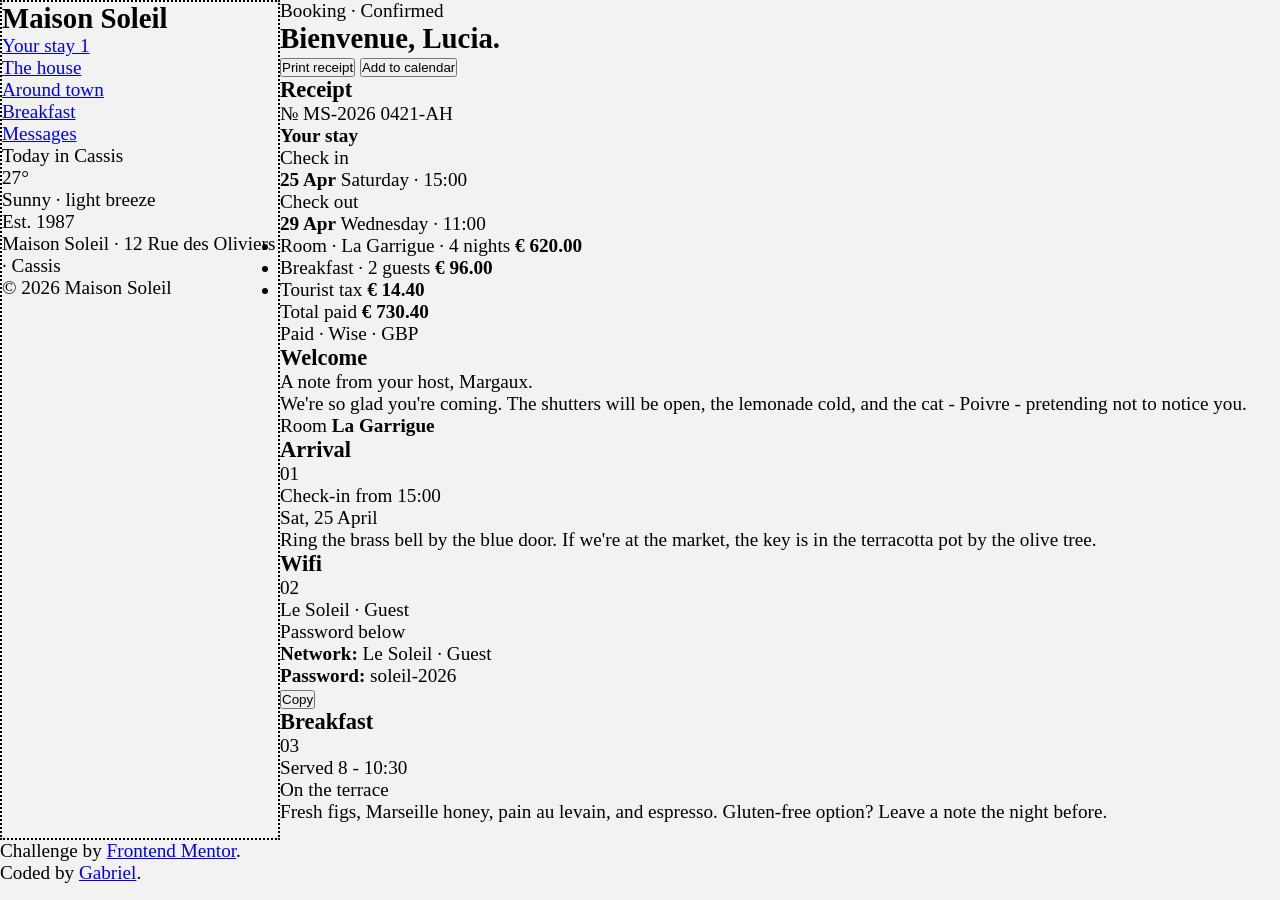
<file: hotel-booking-confirmation-page-main/index.html>
<!DOCTYPE html>
<html lang="pt-br">
<head>
  <meta charset="UTF-8">
  <meta name="viewport" content="width=device-width, initial-scale=1.0">
  <title>Document</title>
  <link rel="stylesheet" href="estilos/style.css">
</head>
<body>
  
  <!-- 1. BARRA LATERAL (ESQUERDA) -->
  <aside id="sidebar">
    <header class="logo">
      <h1>Maison Soleil</h1>
    </header>

    <nav id="menu-lateral">
      <ul>
        <li><a href="#" class="ativo">Your stay <span class="badge">1</span></a></li>
        <li><a href="#">The house</a></li>
        <li><a href="#">Around town</a></li>
        <li><a href="#">Breakfast</a></li>
        <li><a href="#">Messages</a></li>
      </ul>
    </nav>

    <!-- Bloco do Clima -->
    <div class="clima-container">
      <p class="cidade">Today in Cassis</p>
      <p class="temperatura">27°</p>      <p class="condicao">Sunny · light breeze</p>
    </div>

    <!-- Rodapé da Sidebar -->
    <div class="sidebar-footer">
      <p class="fundacao">Est. 1987</p>
      <p class="endereco">Maison Soleil · 12 Rue des Oliviers · Cassis</p>
      <p class="copyright">© 2026 Maison Soleil</p>
    </div>
  </aside>

  <!-- 2. CONTEÚDO PRINCIPAL (DIREITA) -->
  <main id="conteudo-principal">
    
    <!-- Cabeçalho do Topo -->
    <div class="topo-reserva">
      <div class="status">
        <span class="tag-status">Booking · Confirmed</span>
        <h2>Bienvenue, Lucia.</h2>
      </div>
      <div class="botoes-acao">
        <button class="btn-secundario">Print receipt</button>
        <button class="btn-principal">Add to calendar</button>
      </div>
    </div>

    <!-- SEÇÃO 1: Os 2 Cards Superiores -->
    <section class="cards-reserva">
      
      <!-- Card do Recibo -->
      <article class="card card-recibo">
        <div class="card-topo">
          <h3>Receipt</h3>
          <span class="codigo">№ MS-2026 0421-AH</span>
        </div>

        <div class="detalhes-estadia">
          <h4>Your stay</h4>
          <div class="datas">
            <div class="check-in">
              <p>Check in</p>
              <strong>25 Apr</strong>
              <span>Saturday · 15:00</span>
            </div>
            <div class="check-out">
              <p>Check out</p>
              <strong>29 Apr</strong>
              <span>Wednesday · 11:00</span>
            </div>
          </div>
        </div>

        <!-- Tabela/Lista de Valores -->
        <ul class="lista-precos">
          <li>
            <span>Room · La Garrigue · 4 nights</span>
            <strong>€ 620.00</strong>
          </li>
          <li>
            <span>Breakfast · 2 guests</span>
            <strong>€ 96.00</strong>
          </li>
          <li>
            <span>Tourist tax</span>
            <strong>€ 14.40</strong>
          </li>
        </ul>

        <div class="total">
          <span>Total paid</span>
          <strong>€ 730.40</strong>
        </div>

        <p class="metodo-pagamento">Paid · Wise · GBP</p>
        <!-- A imagem do código de barras vai entrar aqui -->
      </article>

      <!-- Card da Nota do Anfitrião -->
      <article class="card card-anfitriao">
        <h3>Welcome</h3>
        <p class="subtitulo">A note from your host, Margaux.</p>
        <p class="mensagem">
          We're so glad you're coming. The shutters will be open, the lemonade cold, and the cat - Poivre - pretending not to notice you.
        </p>
        <div class="quarto-info">
          <span>Room</span>
          <strong>La Garrigue</strong>
        </div>
      </article>

    </section>

    <!-- SEÇÃO 2: A Fileira de Informações do Hóspede (3 Cards em linha) -->
    <section class="info-hospede-container">
      
      <!-- Box 1: Arrival -->
      <article class="info-box">
        <div class="box-topo">
          <h3>Arrival</h3>
          <span class="numero">01</span>
        </div>
        <p class="destaque">Check-in from 15:00</p>
        <p class="data">Sat, 25 April</p>
        <p class="instrucoes">
          Ring the brass bell by the blue door. If we're at the market, the key is in the terracotta pot by the olive tree.
        </p>
      </article>

      <!-- Box 2: Wifi -->
      <article class="info-box">
        <div class="box-topo">
          <h3>Wifi</h3>
          <span class="numero">02</span>
        </div>
        <p class="destaque">Le Soleil · Guest</p>
        <p class="subtext">Password below</p>
        <div class="wifi-detalhes">
          <p><strong>Network:</strong> Le Soleil · Guest</p>
          <p><strong>Password:</strong> soleil-2026</p>
        </div>
        <button class="btn-copiar">Copy</button>
      </article>

      <!-- Box 3: Breakfast -->
      <article class="info-box">
        <div class="box-topo">
          <h3>Breakfast</h3>
          <span class="numero">03</span>
        </div>
        <p class="destaque">Served 8 - 10:30</p>
        <p class="local">On the terrace</p>
        <p class="menu">
          Fresh figs, Marseille honey, pain au levain, and espresso. Gluten-free option? Leave a note the night before.
        </p>
      </article>

    </section>

  </main>

  <footer class="attribution">
    Challenge by <a href="https://www.frontendmentor.io?ref=challenge" target="_blank">Frontend Mentor</a>.
    Coded by <a href="#">Gabriel</a>.
  </footer>
</body>
</html>
</file>
<file: hotel-booking-confirmation-page-main/estilos/style.css>
@charset "UTF-8";

*{
    padding: 0;
    margin: 0;
    box-sizing: border-box;
    
}

body{
    display: grid;
    grid-template-columns: 280px 1fr;
    min-height: 100vh;
    background-color: #F2F2F2;
    font-size: 1.2rem;
}

#sidebar{
    border: 2px dotted black;

}
</file>
